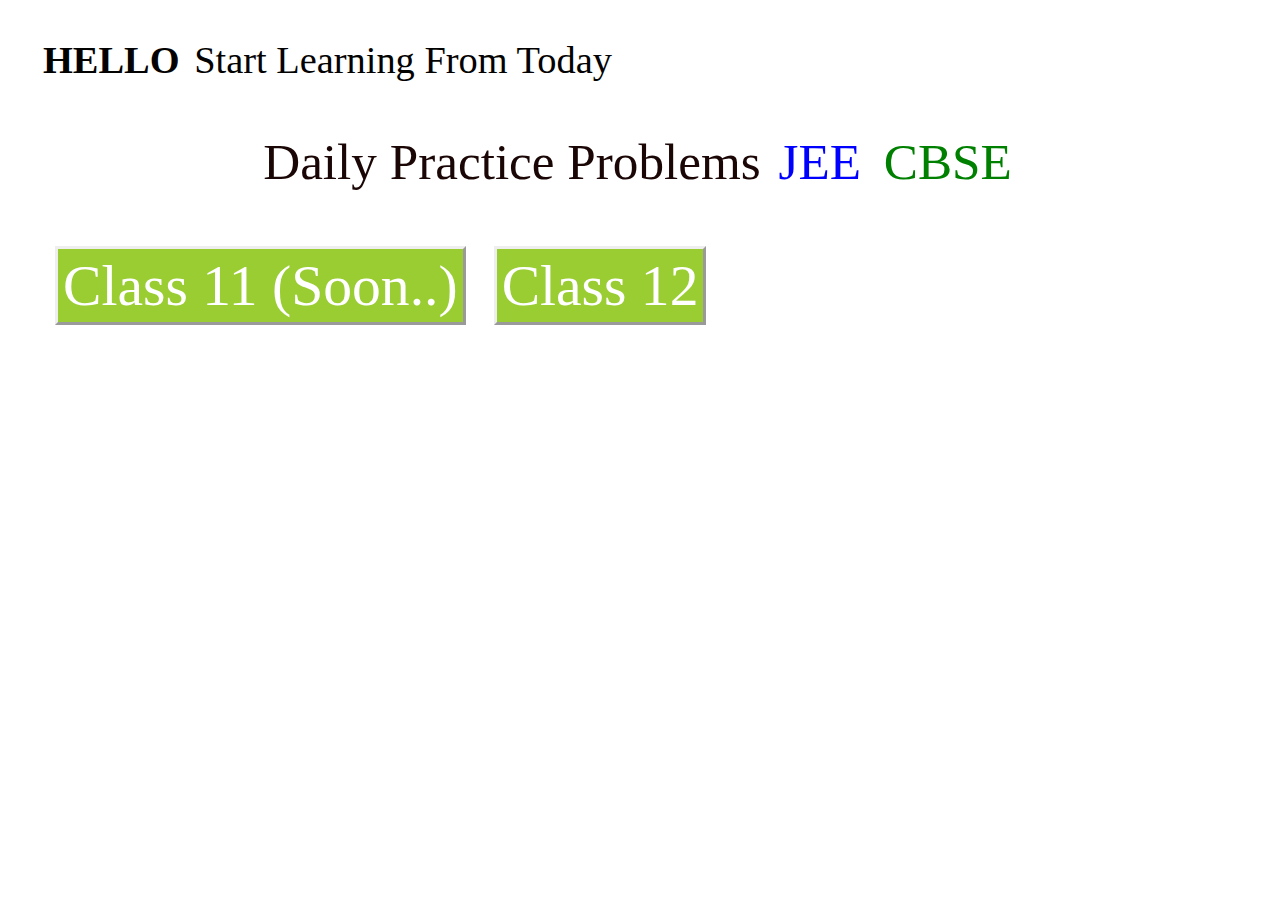
<file: indexearly.html>
<!DOCTYPE html>
<html lang="en">
<head>
    <link rel="icon" href="logo.png" type="image/png" sizes="16x16">
    <meta name="viewport" content="width=device-width, initial-scale=1.0">
    <link rel="stylesheet" href="style.css">
</head>
<title>Daily Numericals- JEE/CBSE 12th Daily Solving Numericals</title>

<body>
    <div class="header"><strong>HELLO</strong>  Start Learning From Today</h2></h3>
    </div>
    <div class ="ring">
        <center>Daily Practice Problems <span style="color:blue">JEE</span> <span style="color:green">CBSE</span></center>
    </div>
    <div class="main-menu">
        <ul>
            <li><a href="#">Class 11 (Soon..)</a></li>
            <li><a href="12/main12.html">Class 12</a></li>
        </ul>
    </div>
</body>

</html>
</file>
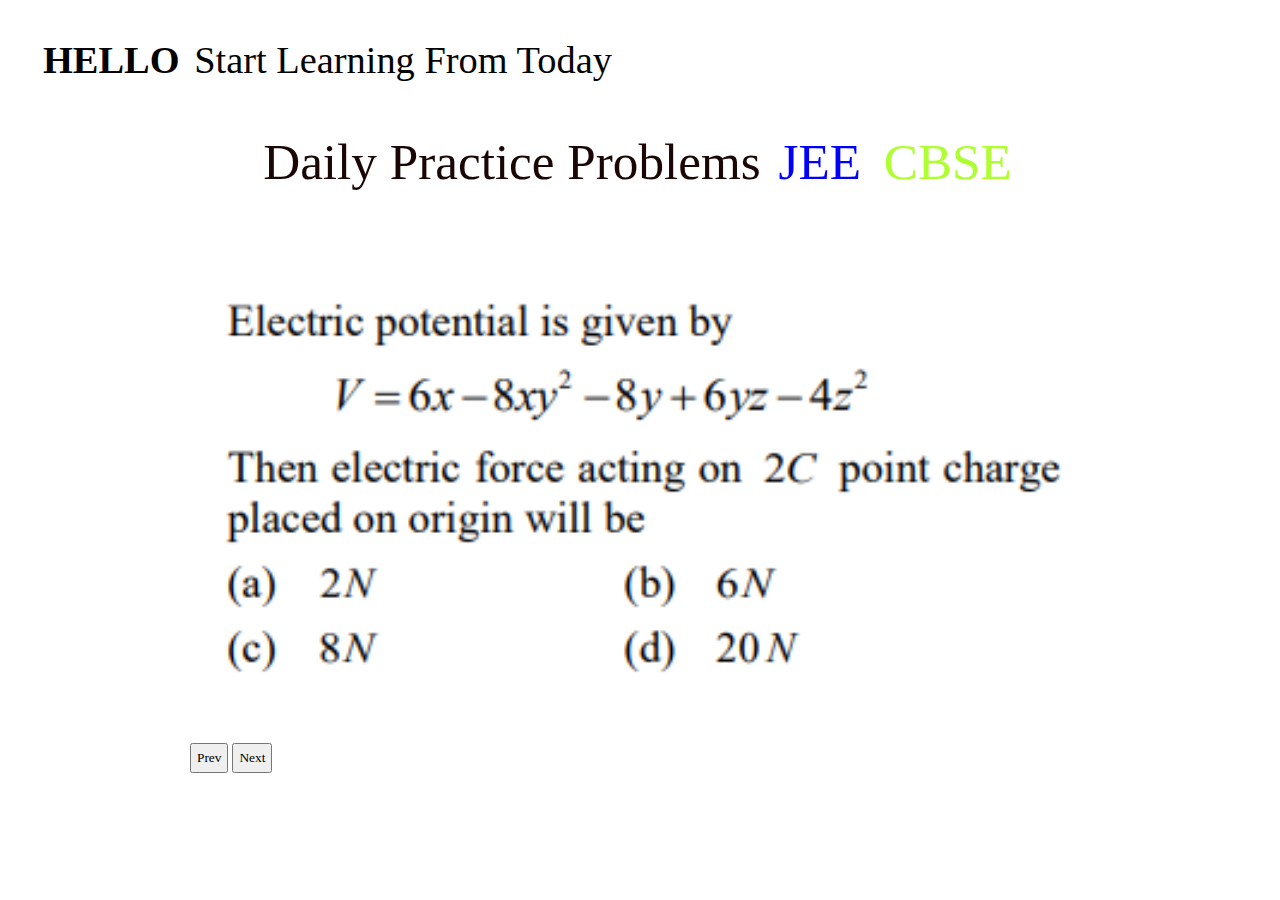
<file: slider.html>
<!DOCTYPE html>
<html lang="en">
	<head>
		<meta charset="UTF-8">
		<title>Javascript Image Slider</title>
		<link rel="stylesheet" href="style.css">
	</head>
	<body>
        <div class="header"><strong>HELLO</strong>  Start Learning From Today</h2></h3>
        </div>
        <div class ="ring">
            <center>Daily Practice Problems <span style="color:blue">JEE</span> <span style="color:greenyellow">CBSE</span></center>
        </div>
		<div class="slider">
			<div class="img-box">
				<img src="images/q1.png" class="slider-img">
			</div>

			<button class="btn" onclick="prev()">Prev</button>
			<button class="btn" onclick="next()">Next</button>
		</div>

		<script src="js/main.js"></script>

	</body>
</html>
</file>
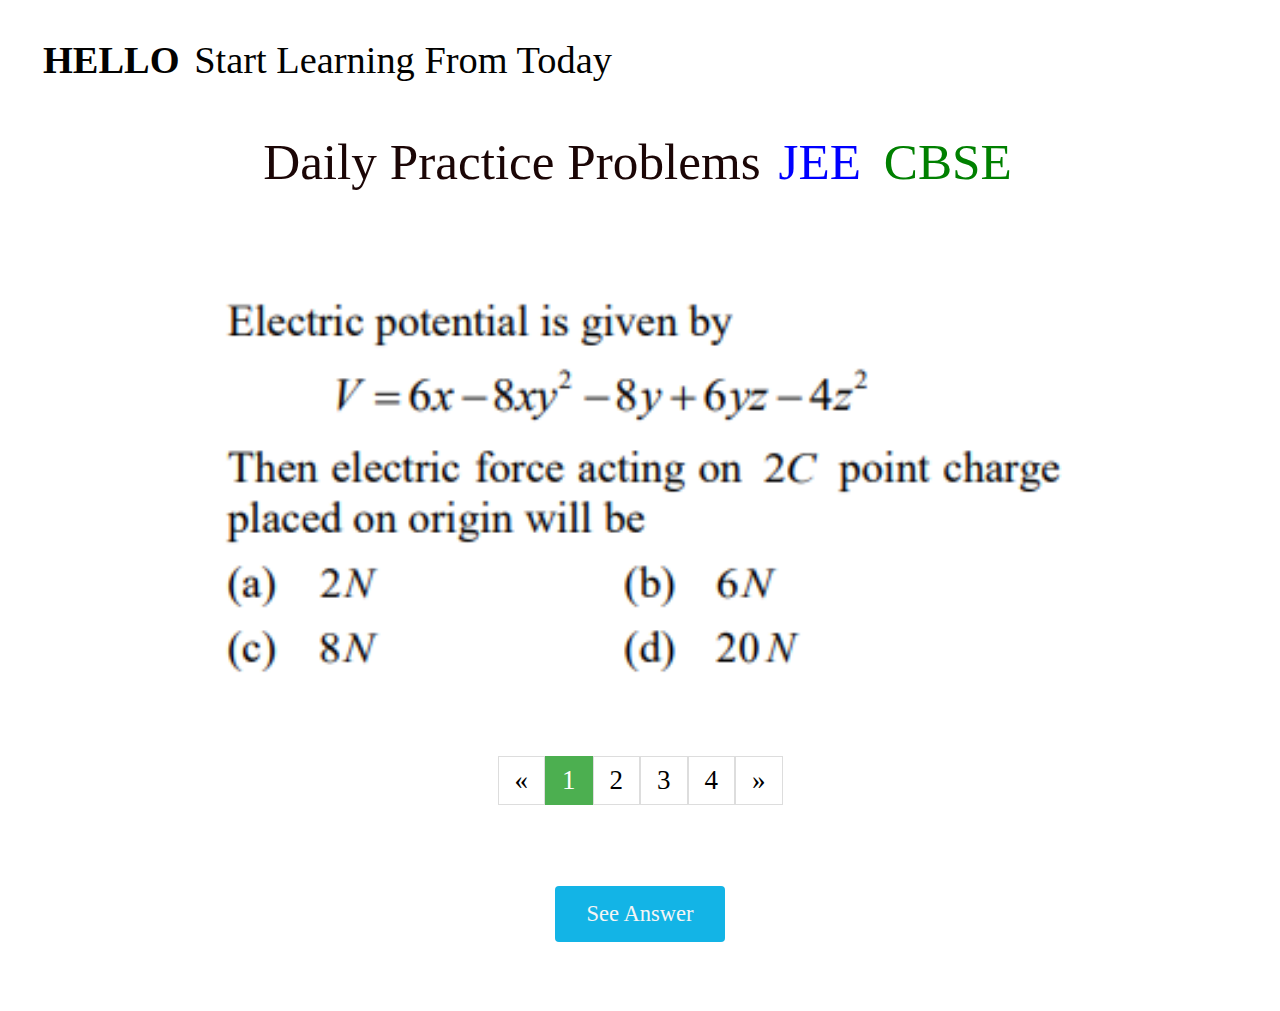
<file: 12/ch2.html>
<!DOCTYPE html>
<html lang="en">
	<head>
		<meta charset="UTF-8">
		<title>Daily Numericals- JEE/CBSE 12th Daily Solving Numericals</title>
		<link rel="stylesheet" href="../style.css">
		<link rel="icon" href="../logo.png" type="image/png" sizes="16x16">
	</head>
	<body>
        <div class="header"><strong>HELLO</strong>  Start Learning From Today</h2></h3>
        </div>
        <div class ="ring">
            <center>Daily Practice Problems <span style="color:blue">JEE</span> <span style="color:green">CBSE</span></center>
        </div>
		<div class="slider">
			<div class="img-box">
				<img src="../images/12/ch2/q1.png" class="slider-img">
			</div>

			<center>
				<div class="pagination">
				<a onclick="prev()">&laquo;</a>
				<a id="pg1" onclick="igset(1)" class="active">1</a>
				<a id="pg2" onclick="igset(2)">2</a>
				<a id="pg3" onclick="igset(3)">3</a>
				<a id="pg4" onclick="igset(4)">4</a>
				<a onclick="next()">&raquo;</a>
			  </div></center>
		</div>
		<center>
		<button class = "btn1 bouncy" id = "btnsp" onclick="myFunction()">See Answer</button>
		<p id="demo"></p></center>
		
		<script src="../js/ch2.js"></script>

	</body>
</html>
</file>
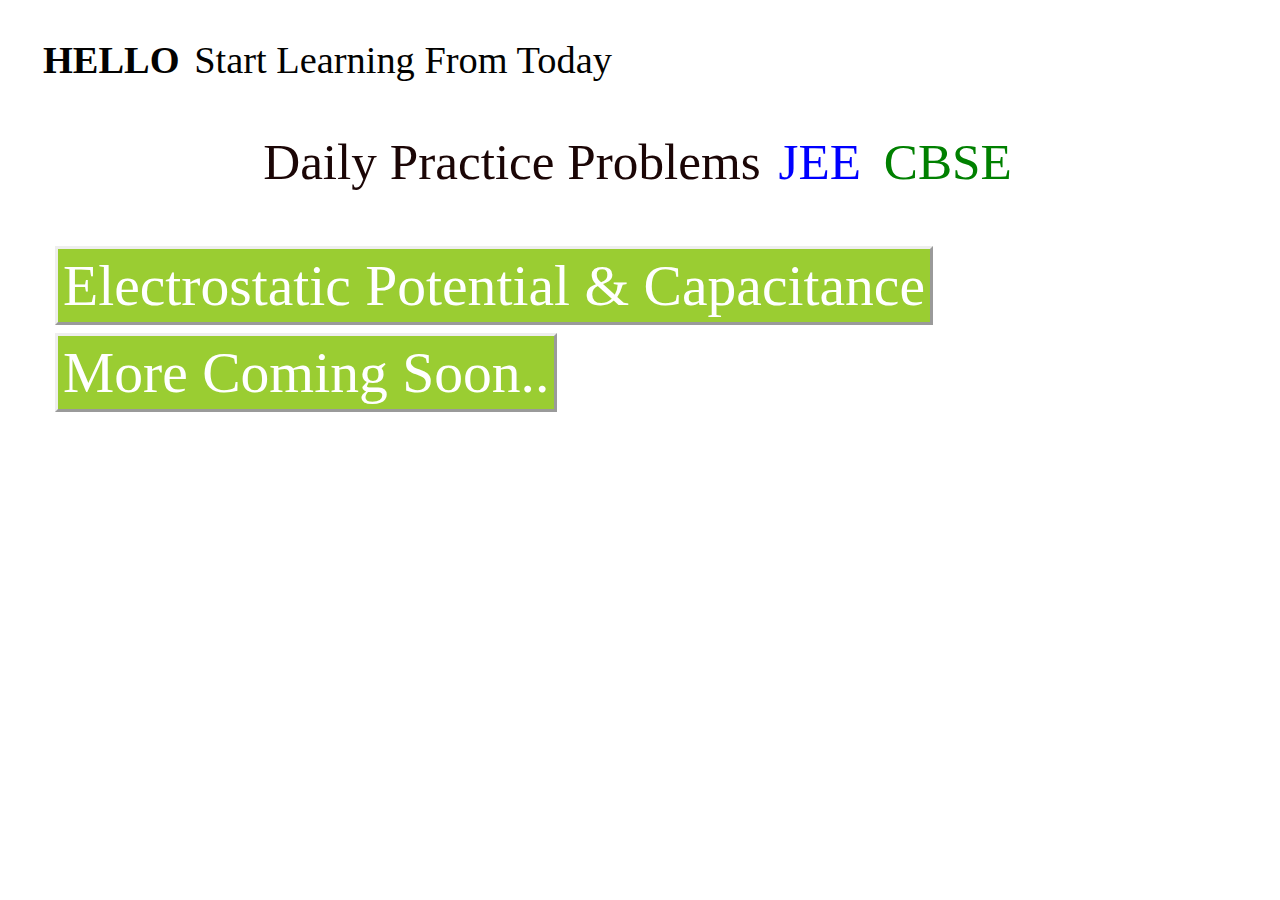
<file: 12/main12.html>
<!DOCTYPE html>
<html lang="en">
<head>
    <link rel="icon" href="../logo.png" type="image/png" sizes="16x16">
    <meta name="viewport" content="width=device-width, initial-scale=1.0">
    <link rel="stylesheet" href="../style.css">
    
</head>
<title>Daily Numericals- JEE/CBSE 12th Daily Solving Numericals</title>

<body>
    <div class="header"><strong>HELLO</strong>  Start Learning From Today</h2></h3>
    </div>
    <div class ="ring">
        <center>Daily Practice Problems <span style="color:blue">JEE</span> <span style="color:green">CBSE</span></center>
    </div>
    
    <div class="main-menu">
        <ul>
            <li><a href="../12/ch2.html">Electrostatic Potential & Capacitance</a></li>
            <li><a href="#">More Coming Soon..</a></li>
        </ul>
    </div>
    
</body>

</html>
</file>
<file: style.css>
* {
    padding: 5px;
    font-family: 'Gill Sans MT';
}
body {
    background-image: url('https://raw.githubusercontent.com/DailyNumericals/DailyNumericals.github.io/main/images/bg.jpg');
    background-repeat: no-repeat;
    background-size: cover;
    background-attachment: fixed;
    }
.ring{
        color: rgb(27, 6, 6);
        font-size: 4vw;
        width: auto;
        margin: 15px;
        padding-top: 10px;
        
    }
.header{
    font-size: 3vw;
    font-family: "OCR A";
    color: rgb(2, 2, 1);
    padding: 20px;
}
nav{
    display: flex;
    padding: 2% 6%;
    justify-content: space-between;
    align-items: center;
}

.main-menu{
    margin: 15px;
    width: auto;
    flex: 1;
    text-align: left;
}
.main-menu ul li{
    list-style: none;
    display: inline-block;
    padding: 11px 12px;
    position: relative;
}

.main-menu ul li a{
    text-decoration:rosybrown;
    color: rgb(255, 255, 255);
    font-size: 4.5vw;
    white-space: nowrap;
    font-family: 'Gill Sans MT';
    border-style:outset;
    background-color: yellowgreen;
}
.slider{
	margin:50px auto;
    max-width: 900px;
    height:auto;

}
 
.img-box img{
    width: 100%;
    
}

#btnsp {
background-color: #13b4e6; /* Green */
  border: none;
  font-family: "Maiandra GD";
  color: whitesmoke;
  padding: 15px 32px;
  text-align: center;
  text-decoration: none;
  display: inline-block;
  font-size: 2.5vh;
  margin: 4px 2px;
  cursor: pointer;
  border-radius: 4px;
}
.bouncy{
    animation:bouncy 6s infinite linear;
    position: relative;
    }
@keyframes bouncy {
    0%{top:0em}
    40%{top:0em}
    43%{top:-0.9em}
    46%{top:0em}
    48%{top:-0.4em}
    50%{top:0em}
    100%{top:0em;}
    }
    .pagination {
        display: inline-block;
        font-size: 3vh;
        padding: 8px 16px;
      }
      
      .pagination a {
        color: black;
        float: left;
        padding: 8px 16px;
        text-decoration: none;
        transition: background-color .3s;
        border: 1px solid #ddd;
      }
      
      .pagination a.active {
        background-color: #4CAF50;
        color: white;
        border: 1px solid #4CAF50;
      }
      
      .pagination a:hover:not(.active) {background-color: #ddd;}
</file>
